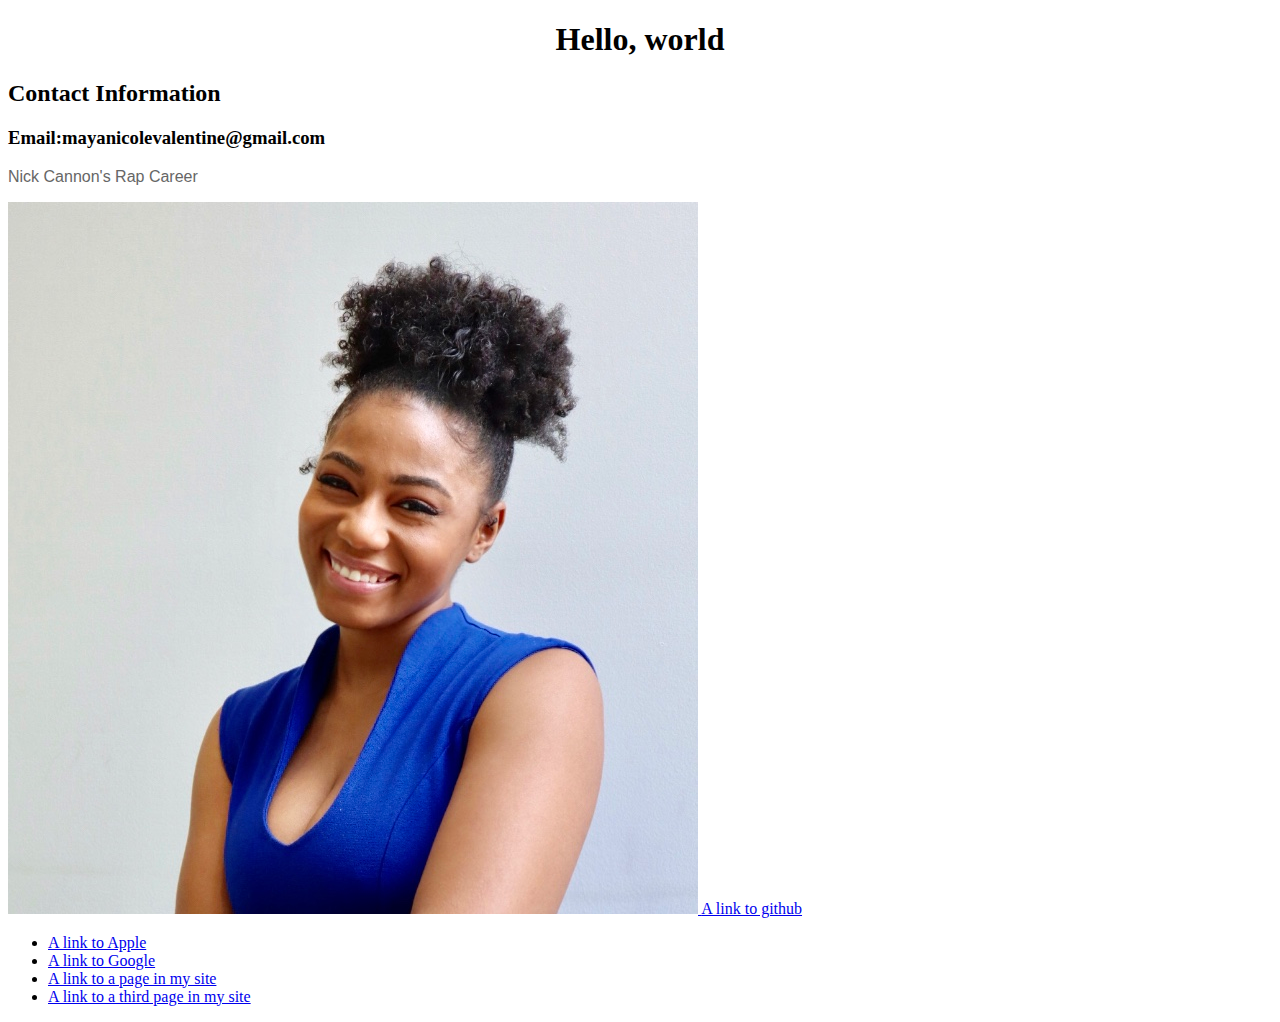
<file: index.html>
<!DOCTYPE html PUBLIC "-//W3C//DTD XHTML 1.0 Transitional//EN"
   "http://www.w3.org/TR/xhtml1/DTD/xhtml1-transitional.dtd">

<html xmlns="http://www.w3.org/1999/xhtml">

<head>
	<title>	Multimedia  Journalist </title>
  <link rel="stylesheet" type="text/css" href="finished.css">
  <link href="https://fonts.googleapis.com/css?family=Merriweather|Merriweather+Sans&display=swap" rel="stylesheet">
	<meta http-equiv="content-type"
		content="text/html;charset=utf-8" />
</head>

<body>
<!--This is a comment. It won't show up in your browser, only in the page source-->
<h1>Hello, world</h1>
<h2>Contact Information<h2>
<h3>Email:mayanicolevalentine@gmail.com</h3>
  <p>Nick Cannon's Rap Career</p>
<a href= "mailto:mnvy87@mail.missouri.edu"><img src="maya.jpg" alt="Maya Valentine"/>
<a href="https://github.com/j4502-ss20">A
  link to github</a>
<ul>
      <li><a href="https://www.apple.com" target="_blank">A link to Apple</a></li>
      <li><a href="https://www.google.com" target="_blank">A link to Google</a></li>
      <li><a href="xhtml_template.html" >A link to a page in my site</a></li>
      <li><a href="index2.html" >A link to a third page in my site</a></li>
</ul>






</body>

</html>
</file>
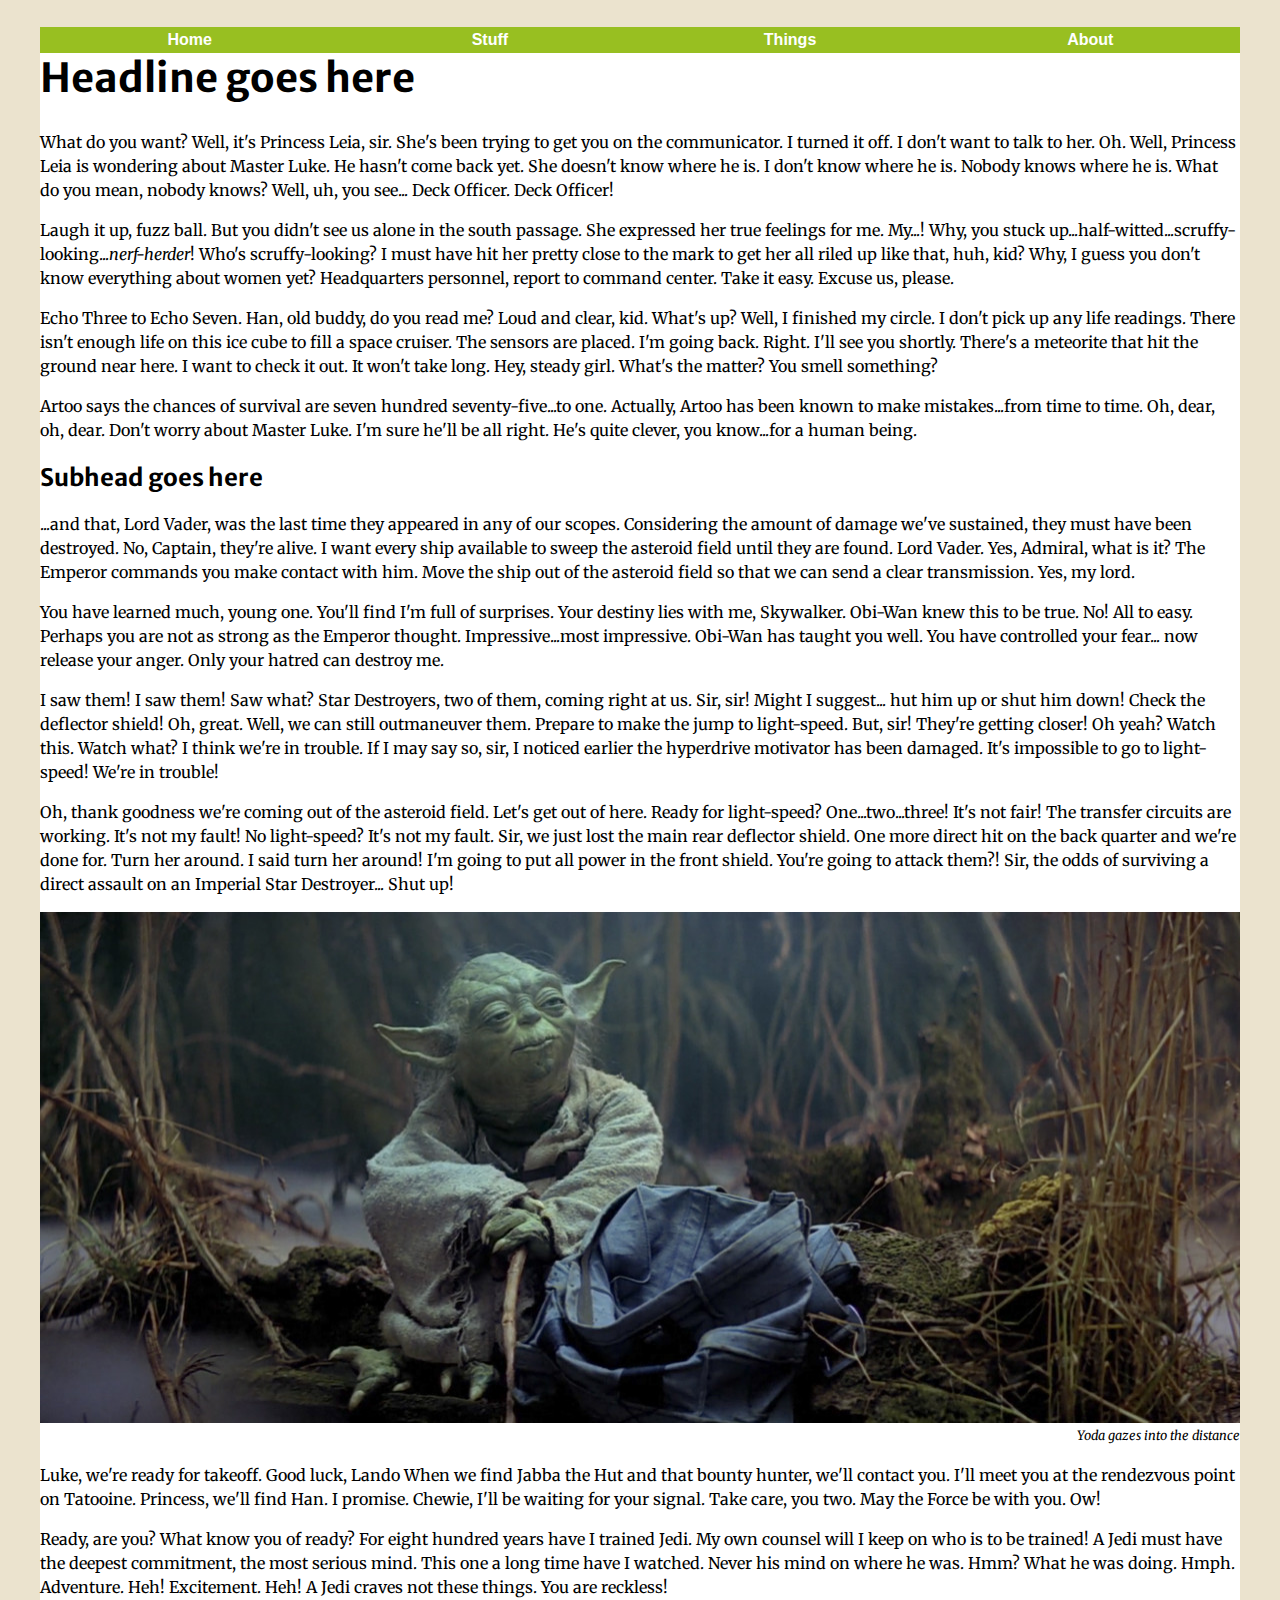
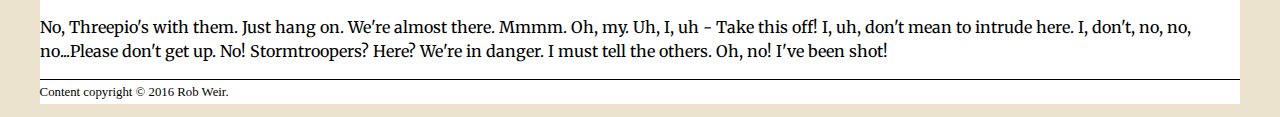
<file: google_fonts/finished.html>
<!DOCTYPE html PUBLIC "-//W3C//DTD XHTML 1.0 Transitional//EN"
   "http://www.w3.org/TR/xhtml1/DTD/xhtml1-transitional.dtd">

<html xmlns="http://www.w3.org/1999/xhtml">

<head>
	<title>	Your page title goes here </title>
	<meta http-equiv="content-type" content="text/html;charset=utf-8" />
    <link href="https://fonts.googleapis.com/css?family=Merriweather+Sans:400,700|Merriweather:400,400i,700,700i" rel="stylesheet">
    <link rel="stylesheet" type="text/css" href="finished.css">
    <!-- <style type="text/css">
        body {background-color:yellow;}
    </style> -->
</head>

<body>
<!--This is a comment. It won't show up in your browser, only in the page source-->
    <div id="container">

    <div id="header">
        <ul id="nav">
            <li><a href="index.html">Home</a></li>
            <li><a href="#">Stuff</a></li>
            <li><a href="#">Things</a></li>
            <li><a href="#">About</a></li>
        </ul>

        <h1>Headline goes here</h1>
    </div>
    <!-- end header div -->
    <p>What do you want? Well, it's Princess Leia, sir. She's been trying to get you on the communicator. I turned it off. I don't want to talk to her. Oh. Well, Princess Leia is wondering about Master Luke. He hasn't come back yet. She doesn't know where he is. I don't know where he is. Nobody knows where he is. What do you mean, nobody knows? Well, uh, you see... Deck Officer. Deck Officer!</p>

    <p>Laugh it up, fuzz ball. But you didn't see us alone in the south passage. She expressed her true feelings for me. My...! Why, you stuck up...half-witted...scruffy-looking...<em>nerf-herder</em>! Who's scruffy-looking? I must have hit her pretty close to the mark to get her all riled up like that, huh, kid? Why, I guess you don't know everything about women yet? Headquarters personnel, report to command center. Take it easy. Excuse us, please.</p>

    <p>Echo Three to Echo Seven. Han, old buddy, do you read me? Loud and clear, kid. What's up? Well, I finished my circle. I don't pick up any life readings. There isn't enough life on this ice cube to fill a space cruiser. The sensors are placed. I'm going back. Right. I'll see you shortly. There's a meteorite that hit the ground near here. I want to check it out. It won't take long. Hey, steady girl. What's the matter? You smell something?</p>

    <p>Artoo says the chances of survival are seven hundred seventy-five...to one. Actually, Artoo has been known to make mistakes...from time to time. Oh, dear, oh, dear. Don't worry about Master Luke. I'm sure he'll be all right. He's quite clever, you know...for a human being.</p>

    <h2>Subhead goes here</h2>

    <p>...and that, Lord Vader, was the last time they appeared in any of our scopes. Considering the amount of damage we've sustained, they must have been destroyed. No, Captain, they're alive. I want every ship available to sweep the asteroid field until they are found. Lord Vader. Yes, Admiral, what is it? The Emperor commands you make contact with him. Move the ship out of the asteroid field so that we can send a clear transmission. Yes, my lord.</p>

    <p>You have learned much, young one. You'll find I'm full of surprises. Your destiny lies with me, Skywalker. Obi-Wan knew this to be true. No! All to easy. Perhaps you are not as strong as the Emperor thought. Impressive...most impressive. Obi-Wan has taught you well. You have controlled your fear... now release your anger. Only your hatred can destroy me.</p>

    <p>I saw them! I saw them! Saw what? Star Destroyers, two of them, coming right at us. Sir, sir! Might I suggest... hut him up or shut him down! Check the deflector shield! Oh, great. Well, we can still outmaneuver them. Prepare to make the jump to light-speed. But, sir! They're getting closer! Oh yeah? Watch this. Watch what? I think we're in trouble. If I may say so, sir, I noticed earlier the hyperdrive motivator has been damaged. It's impossible to go to light-speed! We're in trouble!</p>

    <p>Oh, thank goodness we're coming out of the asteroid field. Let's get out of here. Ready for light-speed? One...two...three! It's not fair! The transfer circuits are working. It's not my fault! No light-speed? It's not my fault. Sir, we just lost the main rear deflector shield. One more direct hit on the back quarter and we're done for. Turn her around. I said turn her around! I'm going to put all power in the front shield. You're going to attack them?! Sir, the odds of surviving a direct assault on an Imperial Star Destroyer... Shut up!</p>

    <img src="img/yoda.jpg" alt="A picture of Jedi Master Yoda" width="100%" />

    <p class="caption">Yoda gazes into the distance<p>

    <p>Luke, we're ready for takeoff. Good luck, Lando When we find Jabba the Hut and that bounty hunter, we'll contact you. I'll meet you at the rendezvous point on Tatooine. Princess, we'll find Han. I promise. Chewie, I'll be waiting for your signal. Take care, you two. May the Force be with you. Ow!</p>

    <p>Ready, are you? What know you of ready? For eight hundred years have I trained Jedi. My own counsel will I keep on who is to be trained! A Jedi must have the deepest commitment, the most serious mind. This one a long time have I watched. Never his mind on where he was. Hmm? What he was doing. Hmph. Adventure. Heh! Excitement. Heh! A Jedi craves not these things. You are reckless!</p>

    <p>No, Threepio's with them. Just hang on. We're almost there. Mmmm. Oh, my. Uh, I, uh - Take this off! I, uh, don't mean to intrude here. I, don't, no, no, no...Please don't get up. No! Stormtroopers? Here? We're in danger. I must tell the others. Oh, no! I've been shot!</p>

    <p id="footer">Content copyright &copy; 2016 Rob Weir.</p>

    </div>
    <!-- end container div -->
</body>

</html>
</file>
<file: finished.css>
/*styles go here*/

/*p {
    color: red;
}*/

p {
	color: #666666;
    font-family: Helvetica, Arial, sans-serif;
}

h1 {
	text-align:center;
	color: #ffffff
	background-color:#FF927D
	font-size:80px;
	font-weight:bold;
	font-family: font-family: 'Merriweather', serif;
;
}

#container{
    width: 95%;
    margin: 0 auto;
}

#nav {
    padding: 0;
	  list-style-type: none;
}

#nav li {
    margin: 0;
    padding: 0;
	  border-bottom: 1px solid #ccc;
}

#nav a:link, #nav a:visited {
	  display:block;
    color: #ffffff;
    background-color: #98bf21;
    font-weight: bold;
    text-align:center;
    text-decoration: none;
    padding: 4px;
    font-family: Helvetica, Arial, sans-serif;
}

#nav a:hover, #nav a:active {
    background-color: #7a991a;
}

.caption {
    color: black;
    font-family: Georgia, "Times New Roman", serif;
    font-style: italic;
    font-size: 0.8em;
    margin-top: 0;
    text-align: right;
}

#footer {
    color: black;
    font-family: Georgia, "Times New Roman", serif;
    font-size: 0.8em;
    border-top: 1px solid black;
}

img {
	border: none;
}
</file>
<file: google_fonts/finished.css>
html {
	font-size: 100%
}

p {
    font-family: "Merriweather", Georgia, "Times New Roman", serif;
	font-size: 1rem;
	line-height: 1.5rem;
}

.italic {
	font-style: italic;
}

h1, h2, h3, h4, h5, h6 {
    font-family: "Merriweather Sans", Helvetica, Arial, sans-serif;
}

h1 {
	font-size: 2.5rem;
}

h2 {
	font-size: 1.5rem
}

body{
	background-color:#ebe3ce;
}

#container{
    width: 95%;
    background-color: #ffffff;
    margin: 0 auto;
}

#nav {
    padding: 0;
}

#nav li {
    list-style-type: none;
    float: left;
    margin: 0;
    padding: 0;
    width: 25%;
}

#nav a:link, a:visited {
	display:block;
    color: #ffffff;
    background-color: #98bf21;
    font-weight: bold;
    text-align:center;
    text-decoration: none;
    padding: 4px;
    font-family: Helvetica, Arial, sans-serif;
}

#nav a:hover, a:active {
    background-color: #7a991a;
}

.caption {
    color: black;
    font-family: "Merriweather", Georgia, "Times New Roman", serif;
    font-style: italic;
    font-size: 0.8em;
    margin-top: 0;
    text-align: right;
}

#footer {
    color: black;
    font-family: Georgia, "Times New Roman", serif;
    font-size: 0.8em;
    border-top: 1px solid black;
}
</file>
